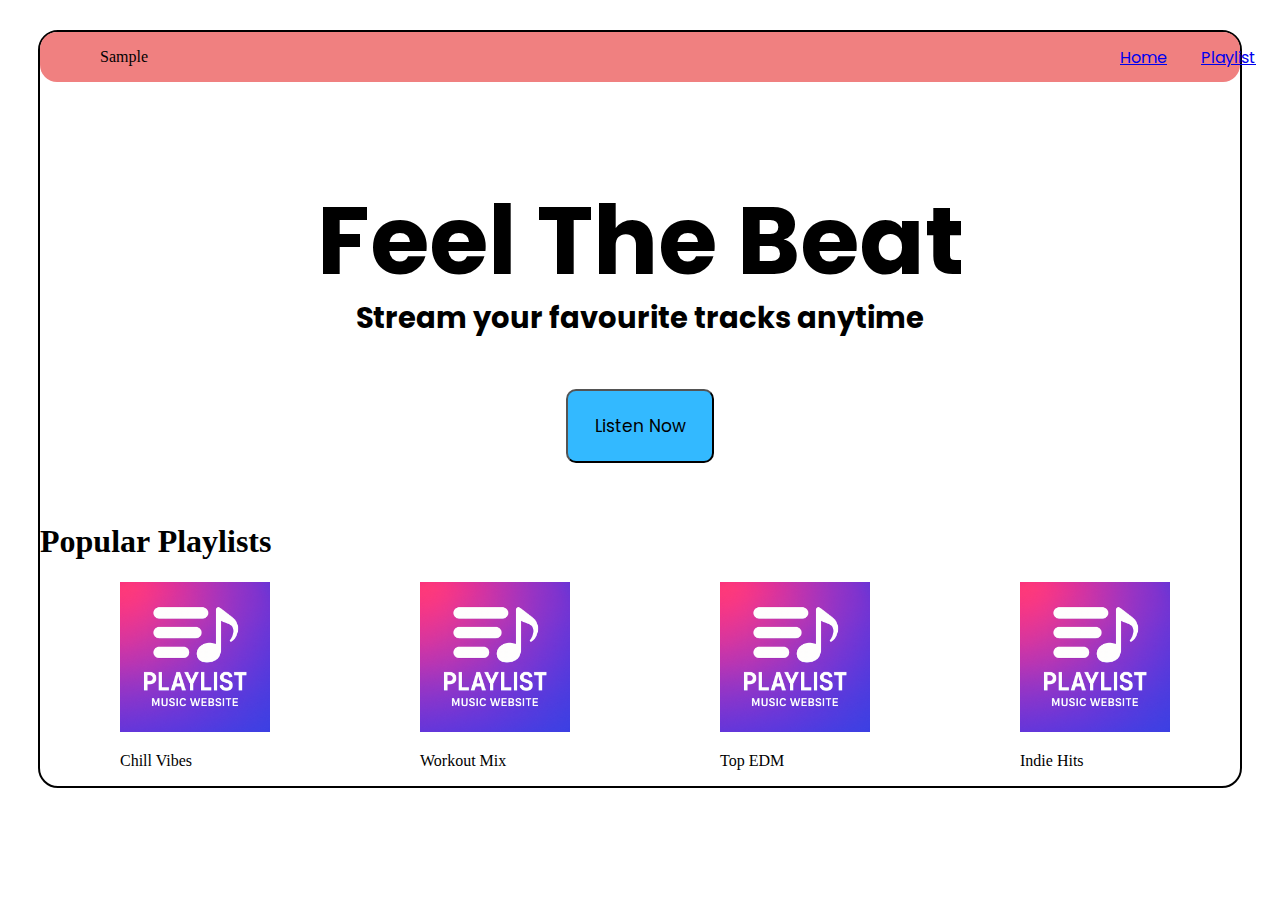
<file: index.html>
<!DOCTYPE html>
<html lang="en">

<head>
    <meta charset="UTF-8">
    <meta name="viewport" content="width=device-width, initial-scale=1.0">
    <title>Home</title>
    <link href='https://unpkg.com/boxicons@2.1.4/css/boxicons.min.css' rel='stylesheet'>
    <link rel="stylesheet" href="index.css">
    <link rel="preconnect" href="https://fonts.googleapis.com">
    <link rel="preconnect" href="https://fonts.gstatic.com" crossorigin>
    <link
        href="https://fonts.googleapis.com/css2?family=Poppins:ital,wght@0,100;0,200;0,300;0,400;0,500;0,600;0,700;0,800;0,900;1,100;1,200;1,300;1,400;1,500;1,600;1,700;1,800;1,900&display=swap"
        rel="stylesheet">
</head>

<body>
    <div class="outer">
        <div class="innerbox">
            <div class="header">
                <!-- <i class='bxr  bx-music'  ></i> -->
                <Span>Sample</Span>
                <a class="nav" href="#">Home</a>
                <a class="nav" href="#">Playlist</a>
                <a class="nav" href="#">Artists</a>
                <a class="nav" href="#">Premium</a>
                <a class="nav" href="#">Login</a>
            </div>
            <div class="feel">
                <h1 class="beat">Feel The Beat</h1>
                <h3 class="line">Stream your favourite tracks anytime</h3>
                <button>Listen Now</button>
            </div>
            <div class="content">
                <div class="Popular">
                    <h1>Popular Playlists</h1>
                    <div class="play">
                        <div class="photo">
                        <img src="sample.png" alt="" height='150'>
                        <p class="chill">Chill Vibes</p>
                        </div>
                        <div class="photo">
                        <img src="sample.png" alt="" height='150'>
                        <p class="Mix">Workout Mix</p>
                        </div>
                        <div class="photo">
                        <img src="sample.png" alt="" height='150'>
                        <p class="EDM">Top EDM</p>
                        </div>
                        <div class="photo">
                        <img src="sample.png" alt="" height='150'>
                        <p class="Hits">Indie Hits</p>
                        </div>
                    </div>
                </div>
            </div>
        </div>
    </div>
</body>

</html>
</file>
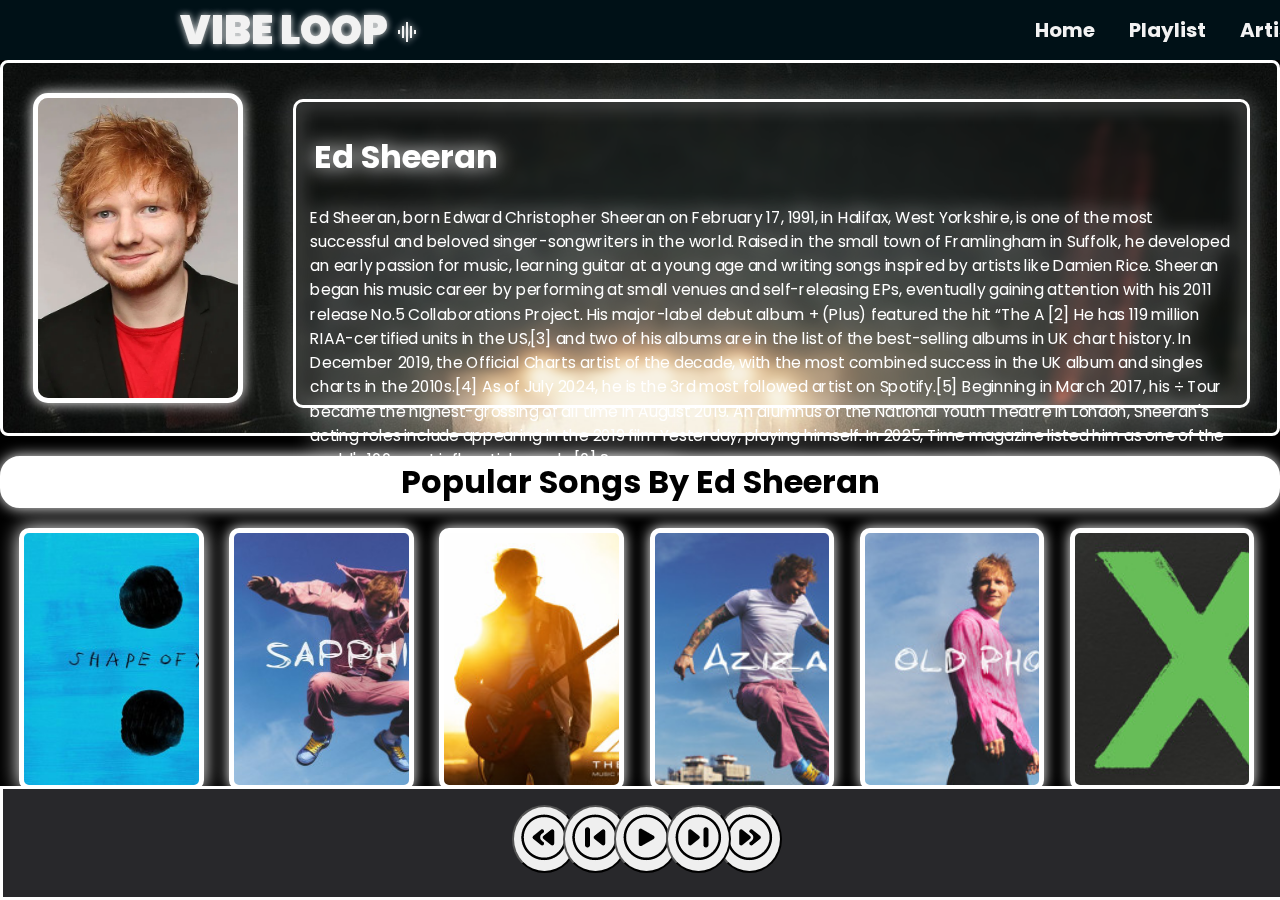
<file: artist.html>
<!DOCTYPE html>
<html lang="en">

<head>
    <meta charset="UTF-8">
    <meta name="viewport" content="width=device-width, initial-scale=1.0">
    <title>Document</title>
    <link href='https://unpkg.com/boxicons@2.1.4/css/boxicons.min.css' rel='stylesheet'>
    <link rel="preconnect" href="https://fonts.googleapis.com">
    <link rel="preconnect" href="https://fonts.gstatic.com" crossorigin>
    <link
        href="https://fonts.googleapis.com/css2?family=Poppins:ital,wght@0,100;0,200;0,300;0,400;0,500;0,600;0,700;0,800;0,900;1,100;1,200;1,300;1,400;1,500;1,600;1,700;1,800;1,900&display=swap"
        rel="stylesheet">

    <link rel="preconnect" href="https://fonts.googleapis.com">
    <link rel="preconnect" href="https://fonts.gstatic.com" crossorigin>
    <link
        href="https://fonts.googleapis.com/css2?family=Akronim&family=Poppins:ital,wght@0,100;0,200;0,300;0,400;0,500;0,600;0,700;0,800;0,900;1,100;1,200;1,300;1,400;1,500;1,600;1,700;1,800;1,900&family=UoqMunThenKhung&display=swap"
        rel="stylesheet">

    <link rel="preconnect" href="https://fonts.googleapis.com">
    <link rel="preconnect" href="https://fonts.gstatic.com" crossorigin>
    <link
        href="https://fonts.googleapis.com/css2?family=Akronim&family=Poppins:ital,wght@0,100;0,200;0,300;0,400;0,500;0,600;0,700;0,800;0,900;1,100;1,200;1,300;1,400;1,500;1,600;1,700;1,800;1,900&family=UoqMunThenKhung&display=swap"
        rel="stylesheet">

    <link rel="preconnect" href="https://fonts.googleapis.com">
    <link rel="preconnect" href="https://fonts.gstatic.com" crossorigin>
    <link
        href="https://fonts.googleapis.com/css2?family=Akronim&family=Dancing+Script:wght@400..700&family=Poppins:ital,wght@0,100;0,200;0,300;0,400;0,500;0,600;0,700;0,800;0,900;1,100;1,200;1,300;1,400;1,500;1,600;1,700;1,800;1,900&family=UoqMunThenKhung&display=swap"
        rel="stylesheet">

    <link rel="stylesheet"
        href="https://fonts.googleapis.com/css2?family=Material+Symbols+Outlined:opsz,wght,FILL,GRAD@24,400,0,0&icon_names=graphic_eq" />

    <link rel="preconnect" href="https://fonts.googleapis.com">
    <link rel="preconnect" href="https://fonts.gstatic.com" crossorigin>
    <link
        href="https://fonts.googleapis.com/css2?family=Akronim&family=Dancing+Script:wght@400..700&family=Libertinus+Mono&family=Poppins:ital,wght@0,100;0,200;0,300;0,400;0,500;0,600;0,700;0,800;0,900;1,100;1,200;1,300;1,400;1,500;1,600;1,700;1,800;1,900&family=UoqMunThenKhung&display=swap"
        rel="stylesheet">
    <link href='https://unpkg.com/boxicons@2.1.4/css/boxicons.min.css' rel='stylesheet'>
    <link rel="stylesheet" href="artist.css">

</head>

<body>
    <div class="outer">

        <div class="header">


            <div class="logout">
                <p class="logo"><i class='bxr  bx-music-alt'></i> VIBE LOOP <span class="material-symbols-outlined">
                        graphic_eq</span> </p>
            </div>

            <!-- <img src="logo.png" alt="" height="250"> -->
            <a class="nav" href="#">Home</a>
            <a class="nav" href="#">Playlist</a>
            <a class="nav" href="#">Artists</a>
            <a class="nav" href="#">Premium</a>


            <div class="profile"><button type="button" class="profile-pic">A</button></div>


            <div class="info">
                <ul>
                    <li class="bio"><a href="#">NAME></a></li>
                    <li class="bio" id="bio-username"><a href="#">username></a></li>
                    <li class="bio"><a href="#">PRO PLAYER></a></li>
                    <li class="bio"><a href="#">HOME></a></li>
                    <li class="bio"><a href="#">LOG-OUT></a></li>
                </ul>
            </div>

        </div>
        <div class="ed">
            <img class="edimg" src="EdSheeran.jpeg" alt="" height="300">
            <div class="edinfo">
                <h1 class="edheading">Ed Sheeran</h1>
                <div class="details">
                    <p class="edabout">Ed Sheeran, born Edward Christopher Sheeran on February 17, 1991, in Halifax,
                        West
                        Yorkshire, is one of the most successful and beloved singer-songwriters in the world. Raised in
                        the
                        small town of Framlingham in Suffolk, he developed an early passion for music, learning guitar
                        at a
                        young age and writing songs inspired by artists like Damien Rice. Sheeran began his music career
                        by
                        performing at small venues and self-releasing EPs, eventually gaining attention with his 2011
                        release No.5 Collaborations Project. His major-label debut album + (Plus) featured the hit “The
                        A
                        [2] He has 119 million RIAA-certified units in the US,[3] and two of his albums are in
                        the list of the best-selling albums in UK chart history. In December 2019, the Official Charts
                        artist of the decade, with the most combined success in the UK album and
                        singles charts in the 2010s.[4] As of July 2024, he is the 3rd most followed artist on
                        Spotify.[5] Beginning in March 2017, his ÷ Tour became the highest-grossing of all time in
                        August 2019. An alumnus of the National Youth Theatre in London, Sheeran's acting roles include
                        appearing in the 2019 film Yesterday, playing himself. In 2025, Time magazine listed him as one
                        of the world's 100 most influential people.[6]
                        <a class="para" href="https://en.wikipedia.org/wiki/Ed_Sheeran">See more.</a>
                    </p>
                </div>
            </div>
        </div>


        <div class="layout">
            <button class="music">
                <div class="fastbackward">
                    <button class="fastbackward">
                        <img src="fast-forward-circle (1).png" alt="">
                    </button>
                </div>
                <div class="previouscircle">
                    <button class="previouscircle">
                        <img src="skip-next-circle (1).png" alt="">
                    </button>
                </div>
                <div class="play">
                    <button class="play">
                        <img src="play-circle.png" alt="">
                    </button>
                </div>
                <div class="nextcircle">
                    <button class="fastnextcircle">
                        <img src="fast-forward-circle.png" alt="">
                    </button>
                </div>
                <div class="fastforward">
                    <button class="fastforward">
                        <img src="skip-next-circle.png" alt="">
                    </button>
                </div>
            </button>
        </div>
        <div class="edcontent">
            <h1 class="contentH">Popular Songs By Ed Sheeran</h1>
            <div class="songs">
                <div class="shape">
                    
                </div>
                <div class="Sapphire">
                    
                </div>
                <div class="oldphone">
                    
                </div>
                <div class="Aizzam">
                    
                </div>
                <div class="x">

                </div>
                <div class="f1">
    
                </div>
                
                
                
                
            </div>    
            


        </div>
    </div>
    </div>
    </div>
</body>

</html>
</file>
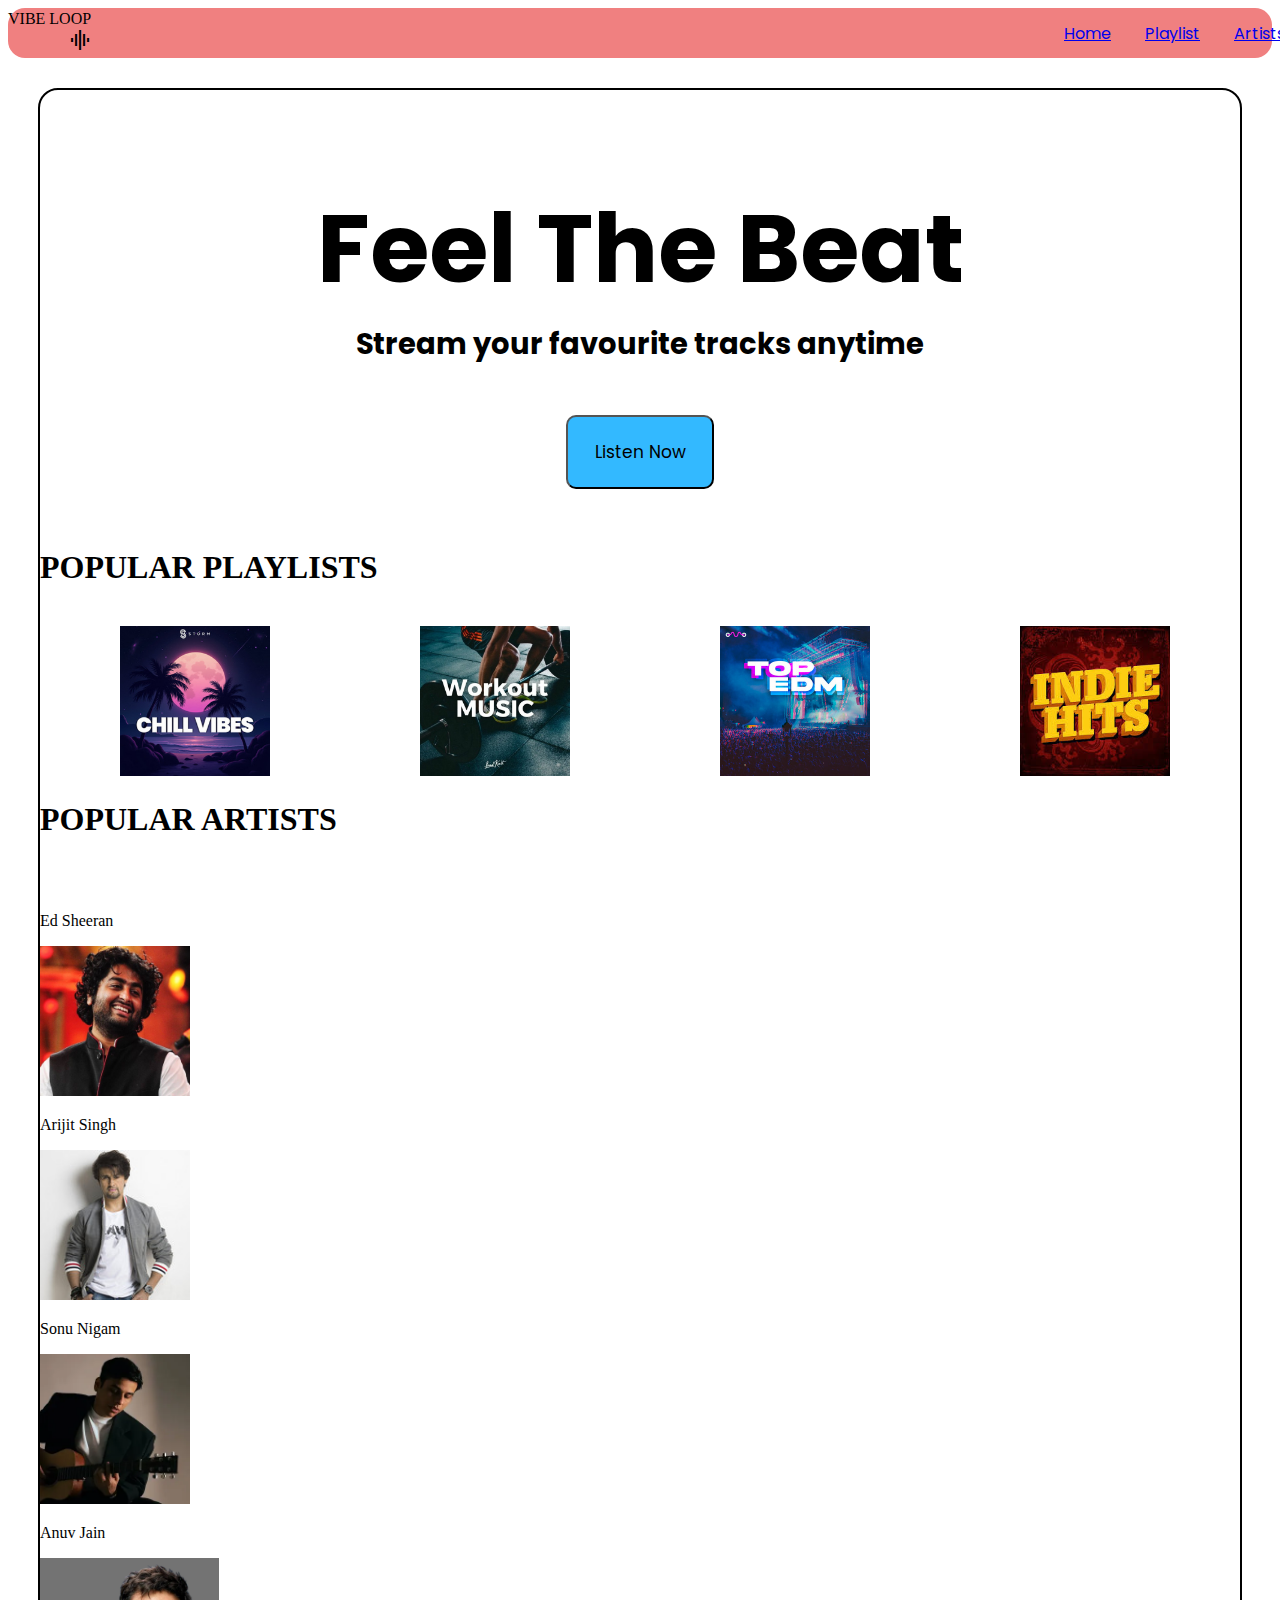
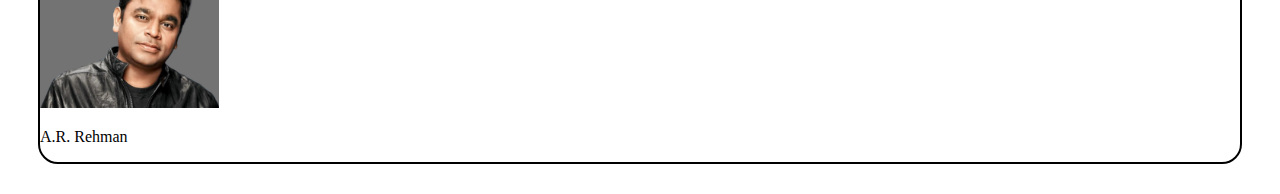
<file: home.html>
<!DOCTYPE html>
<html lang="en">

<head>
    <meta charset="UTF-8">
    <meta name="viewport" content="width=device-width, initial-scale=1.0">
    <title>Vibe-Loop</title>


    <link rel="stylesheet" href="index.css">
    <link rel="preconnect" href="https://fonts.googleapis.com">
    <link rel="preconnect" href="https://fonts.gstatic.com" crossorigin>
    <link
        href="https://fonts.googleapis.com/css2?family=Poppins:ital,wght@0,100;0,200;0,300;0,400;0,500;0,600;0,700;0,800;0,900;1,100;1,200;1,300;1,400;1,500;1,600;1,700;1,800;1,900&display=swap"
        rel="stylesheet">

    <link rel="preconnect" href="https://fonts.googleapis.com">
    <link rel="preconnect" href="https://fonts.gstatic.com" crossorigin>
    <link
        href="https://fonts.googleapis.com/css2?family=Akronim&family=Poppins:ital,wght@0,100;0,200;0,300;0,400;0,500;0,600;0,700;0,800;0,900;1,100;1,200;1,300;1,400;1,500;1,600;1,700;1,800;1,900&family=UoqMunThenKhung&display=swap"
        rel="stylesheet">

    <link rel="preconnect" href="https://fonts.googleapis.com">
    <link rel="preconnect" href="https://fonts.gstatic.com" crossorigin>
    <link
        href="https://fonts.googleapis.com/css2?family=Akronim&family=Poppins:ital,wght@0,100;0,200;0,300;0,400;0,500;0,600;0,700;0,800;0,900;1,100;1,200;1,300;1,400;1,500;1,600;1,700;1,800;1,900&family=UoqMunThenKhung&display=swap"
        rel="stylesheet">

    <link rel="preconnect" href="https://fonts.googleapis.com">
    <link rel="preconnect" href="https://fonts.gstatic.com" crossorigin>
    <link
        href="https://fonts.googleapis.com/css2?family=Akronim&family=Dancing+Script:wght@400..700&family=Poppins:ital,wght@0,100;0,200;0,300;0,400;0,500;0,600;0,700;0,800;0,900;1,100;1,200;1,300;1,400;1,500;1,600;1,700;1,800;1,900&family=UoqMunThenKhung&display=swap"
        rel="stylesheet">

    <link rel="stylesheet"
        href="https://fonts.googleapis.com/css2?family=Material+Symbols+Outlined:opsz,wght,FILL,GRAD@24,400,0,0&icon_names=graphic_eq" />

    <link rel="preconnect" href="https://fonts.googleapis.com">
    <link rel="preconnect" href="https://fonts.gstatic.com" crossorigin>
    <link
        href="https://fonts.googleapis.com/css2?family=Akronim&family=Dancing+Script:wght@400..700&family=Libertinus+Mono&family=Poppins:ital,wght@0,100;0,200;0,300;0,400;0,500;0,600;0,700;0,800;0,900;1,100;1,200;1,300;1,400;1,500;1,600;1,700;1,800;1,900&family=UoqMunThenKhung&display=swap"
        rel="stylesheet">
    <link href='https://unpkg.com/boxicons@2.1.4/css/boxicons.min.css' rel='stylesheet'>

</head>

<body>
    <div class="outer">

        <div class="header">


            <div class="logout">
                <p class="logo"><i class='bxr  bx-music-alt'></i> VIBE LOOP <span class="material-symbols-outlined">
                        graphic_eq</span> </p>
            </div>

            <!-- <img src="logo.png" alt="" height="250"> -->
            <a class="nav" href="#">Home</a>
            <a class="nav" href="#">Playlist</a>
            <a class="nav" href="#">Artists</a>
            <a class="nav" href="#">Premium</a>


            <div class="profile"><button type="button" class="profile-pic">A</button></div>


            <div class="info">
                <ul>
                    <li class="bio" id="bio-name">NAME></a></li>
                    <li class="bio" id="bio-username">username></li>
                    <li class="bio">PRO PLAYER</li>
                    <li class="bio">HOME</li>
                    <li class="bio">>LOG-OUT</li>
                </ul>
            </div>

        </div>





        <div class="innerbox">

            <div class="feel">
                <h1 class="beat">Feel The Beat</h1>
                <br>
                <h3 class="line">Stream your favourite tracks anytime</h3>
                <button id="listen">Listen Now</button>
            </div>
            <div class="content">
                <div class="Popular">
                    <h1 id="heading">POPULAR PLAYLISTS</h1>
                    <br>
                    <div class="play">
                        <div class="photo">
                            <img src="chill vibes.jpg" alt="chill" height='150'>

                        </div>
                        <div class="photo">
                            <img src="workout.jpg" alt="workout" height='150'>

                        </div>
                        <div class="photo">
                            <img src="edm.jpeg" alt="edm" height='150'>

                        </div>
                        <div class="photo">
                            <img src="indie hits.jpeg" alt="indie" height='150'>

                        </div>
                        <div class="photo">
                            <img src="lofi-beats.webp" alt="lofi" height='150'>
                        </div>
                    </div>



                </div>
                <div class="artists">
                    <h1 id="heading">POPULAR ARTISTS</h1>
                    <br>
                    <div class="Art">
                        <div class="pfp">
                            <img src="EdSheeran.jpeg" alt="chill" height='0'>
                            <div class="nameart">
                                <p class="artname">Ed Sheeran</p>
                            </div>

                        </div>

                        <div class="pfp">
                            <img src="ARIJIT SINGH.jpg" alt="workout" height='150'>
                            <div class="nameart">
                                <p class="artname">Arijit Singh</p>
                            </div>

                        </div>

                        <div class="pfp">
                            <img src="Sonu Nigam.jpg" alt="edm" height='150'>
                            <div class="nameart">
                                <p class="artname">Sonu Nigam</p>
                            </div>

                        </div>

                        <div class="pfp">
                            <img src="Anuv Jain.jpeg" alt="indie" height='150'>
                            <div class="nameart">
                                <p class="artname">Anuv Jain</p>
                            </div>

                        </div>

                        <div class="pfp">
                            <img src="A.R Rehman.png" alt="lofi" height='150'>
                            <div class="nameart">
                                <p class="artname">A.R. Rehman</p>
                            </div>
                        </div>


                    </div>

                </div>

            </div>
        </div>

        <script src="index.js"></script>
        <script src="mapping.js"></script>
</body>

</html>
</file>
<file: index.css>
.innerbox{
    border: 2px solid black;
    margin: 30px;
    border-radius: 20px;
}
.header{
    height: 50px;
    /* border: 2px solid black; */
    display: flex;
    justify-content: flex-start;
    align-items: center;
    background-color: lightcoral;
    border-radius: 17px;

}
span{
    margin-right: 972px;
    margin-left: 60px;
}
.nav{
    margin-right: 34px;
    font-family: "Poppins", sans-serif;
}
.feel{
    display: block;
    text-align: center;
    
}
button{
    margin-top: 20px;
    padding: 22px;
    border-radius: 10px;
    width: 148px;
    background-color: #33B9FF;
    font-family: "Poppins", sans-serif;
    font-size: 17px;
}
.beat{
    font-size: 96px;
    margin-top: 86px;
    font-family: "Poppins", sans-serif;
}
.line{
    font-size: 29px;
    margin-top: -80px;
    font-family: "Poppins", sans-serif;
}
.Popular{
    margin-top: 60px;
}
.play{
    display: flex;
}
.photo{
    margin-right: 70px;
    margin-left: 80px;
}
</file>
<file: artist.css>
*{
    padding: 0;
    margin: 0;
}
.profile {
    width: 40px;
    height: 40px;
    border-radius: 50%;
    border: 3px solid white;
    margin-left: 10px;
    display: flex;
    justify-content: center;
    align-items: center;
    z-index: 2;
    filter: drop-shadow(0 0 7px white);

}

.profile:hover {
    transform: scale(1.1);
    transition: all 0.3s ease-in-out;
    box-shadow: 0px 0px 10px white;
}

.profile-pic{
    width: 41px;
    height: 41px;
    border-radius: 50%;
    object-fit: cover;
    background-color: rgb(77, 94, 145);
    border: 2px solid rgb(0, 0, 0);
    color: rgb(43, 24, 62);
    font-size: 27px;
    font-weight: 800;
    display: flex;
    text-align: center;
    justify-content: center;
    align-items: center;

}

a{
    text-decoration: none;
    color: rgb(255, 255, 255);
}
.para{
    color: black;
}
.info{
display:none;
z-index: 1000;
position: absolute;
top: 7vh;
    left: 153vh;
text-align: center;
background-color: rgba(0, 0, 0, 0.6);
width: 30vb;
    height: 19vh;
border:2px solid black;
border-radius: 5px;
backdrop-filter: blur(10px);
}
.nav {
    text-decoration: none;
    color: b0lack;
    font-size: 20px;
}

.nav:hover {
    text-shadow: 2px 2px 12px rgb(255, 255, 255);
    transform: translateY(5px);
    transform: scale(1.2);
    transition: all 0.2s ease-out;
}
.header {
    height: 60px;
    /* border: 2px solid black; */
    display: flex;
    justify-content: flex-start;
    align-items: center;
    background-color:#001219;
    border-radius: 0px;
    border-width: 6px;
    border-color: black;
    opacity: 0.95;
    position: relative;

}

.logo {
    margin-right: 50vb;
    margin-left: 20vb;
    color: white;
    font-size: 40px;
    font-weight: 900;
    font-family: "Poppins", sans-serif;
    /* font-style: italic; */
    text-shadow: 0px 0px 7px white;
    width: 45vb;
    display:inline-block



}
.logout{
    display: flex;
}

.nav {
    margin-right: 34px;
    font-family: "Poppins", sans-serif;
    font-weight: 700;
    color: white;
}
.ed{
    /* background-color: #343434; */
    display: flex;
    border: 3px solid white;
    border-radius: 8px;
    background-image: url(2.jpeg);
    background-size: cover;
    /* background-color: rgba(0, 0, 0, 0);    ;
    backdrop-filter:blur(200px);
    -webkit-backdrop-filter: blur(10px); */
    
    
}
.details{
    display: flex;
    /* justify-content: end; */
    /* justify-content: center; */
    color: white;
    text-align: left;
    margin-top: 20px;
    scale: 0.97;
    font-family: "Poppins", sans-serif;
    
}
.edinfo{
    display: block;
    /* /* justify-content: start; */
    margin-left: 20px;
    border: 3px solid white;
    height: 303px;
    margin-top: 4vh;
    margin-right: 3vh;
    background-color: transparent;
    backdrop-filter: blur(5px);
    border-radius: 10px;
    filter: drop-shadow(0px 0px 10px white);
} 
.edheading{
    margin-top: 31px;
    margin-bottom: 20px;
    margin-left: 18px;
    color: white;
    font-family: "Poppins", sans-serif;
}
.edimg{
    margin: 30px;
    border-radius: 15px;
    border: 5px solid white;
    filter: drop-shadow(0 0 7px white);
}
.para{
    color: white;
    text-decoration: underline;
}
body{
    /* background: linear-gradient(to right, #1a1a1a, #331111, #1a1a1a); */
    background-color: black;
}
.edcontent{
    /* border: 3px solid white;*/
    margin-top: 20px;
} 

.contentH{
    font-family: "Poppins", sans-serif; 
    text-align: center;
    border: 2px solid white;
    border-radius:20px;
    color: black;
    background-color: white;
    margin-bottom: 20px;
    filter: drop-shadow(0 0 7px white);

}
.shapeofyou{
    border: 10px solid #28282B;
    width: 21vw;
    height: 40vh;
    display: block;
    /* justify-content: center; */
    text-align: center;
    margin-left: 20px;
    border-radius: 20px;
    background-color: #343434;
    filter: drop-shadow(0 0 7px white);
    
}
/* .shape {
    margin-top: 30px;
} */
audio input{
    border-radius:5px;
}
.layout{
    border: 3px solid white;
    height: 12vh;
    width: 100%;
    position: fixed;
    bottom: 0;
    z-index: 10;
    display: flex;
    justify-content: center;
    align-items: center;
    background-color: #28282B;
}

.play{
    position: fixed;
    left: 48vw;
    bottom: 3vh;
    border-radius: 50%;
    transition: all 1s ease-in;
    z-index: 10;
    
}
.play:hover{
    transition: all 2s ease-out;
}
.music{
    scale: 0.7;
    border: 3px solid white;
    border-radius: 10px;
    /* display: flex;
    flex-direction: row;
    justify-content: center;
    align-items: flex-end; */
    position: relative;
}
.fastbackward{
    position: fixed;
    position: fixed;
    bottom: 3vh;
    left: 40vw;
    border-radius: 50%;
    z-index: 10;
}
.previouscircle{
    position: fixed;
    bottom: 3vh;
    left: 44vw;
    border-radius: 50%;
    z-index: 10;
}
.fastnextcircle{
    position: fixed;
    bottom: 3vh;
    left: 56vw;
    border-radius: 50%;
    z-index: 10;
}
.fastforward{
    position: fixed;
    bottom: 3vh;
    left: 52vw;
    /* border: 2px solid black; */
    border-radius: 50%;
    z-index: 10;
}
.songs{
    display: flex;
    
    
}
/* .of{
    border-radius: 20px;
} */
.shape{
    border: 5px solid white;
    width: 14vw;
    height: 28vh;
    margin-right: 2vw;
    margin-left: 1.5vw;
    background-image: url(shapeofyou.jpg);
    background-size: cover;
    border-radius: 10px;
    filter: drop-shadow(0 0 10px white);
    
}
.shape:hover{
    filter: drop-shadow(0 0 7px white);
    transition: all 0.3s ease-out;
}

.Sapphire{
    border: 5px solid white;
    width: 14vw;
    height: 28vh;
    margin-right: 2vw;
    background-image: url(Sapphire.jpg);
    background-size: cover;
    border-radius: 10px;
    filter: drop-shadow(0 0 7px white);
}
.oldphone{
    border: 5px solid white;
    width: 14vw;
    height: 28vh;
    margin-right: 2vw;
    background-image: url(f1.jpg);
    background-size: cover;
    border-radius: 10px;
    filter: drop-shadow(0 0 7px white);
}
.Aizzam{
    border: 5px solid white;
    width: 14vw;
    height: 28vh;
    margin-right: 2vw;
    background-image: url(Aizzam.jpg);
    background-size: cover;
    border-radius: 10px;
    filter: drop-shadow(0 0 7px white);
}
.x{
    border: 5px solid white;
    width: 14vw;
    height: 28vh;
    margin-right: 2vw;
    background-image: url(oldphone.jpg);
    background-size: cover;
    border-radius: 10px;
    filter: drop-shadow(0 0 7px white);
}
.f1{
    border: 5px solid white;
    width: 14vw;
    height: 28vh;
    margin-right: 2vw;
    background-image: url(x.jpg);
    background-size: cover;
    border-radius: 10px;
    filter: drop-shadow(0 0 7px white);
}
</file>
